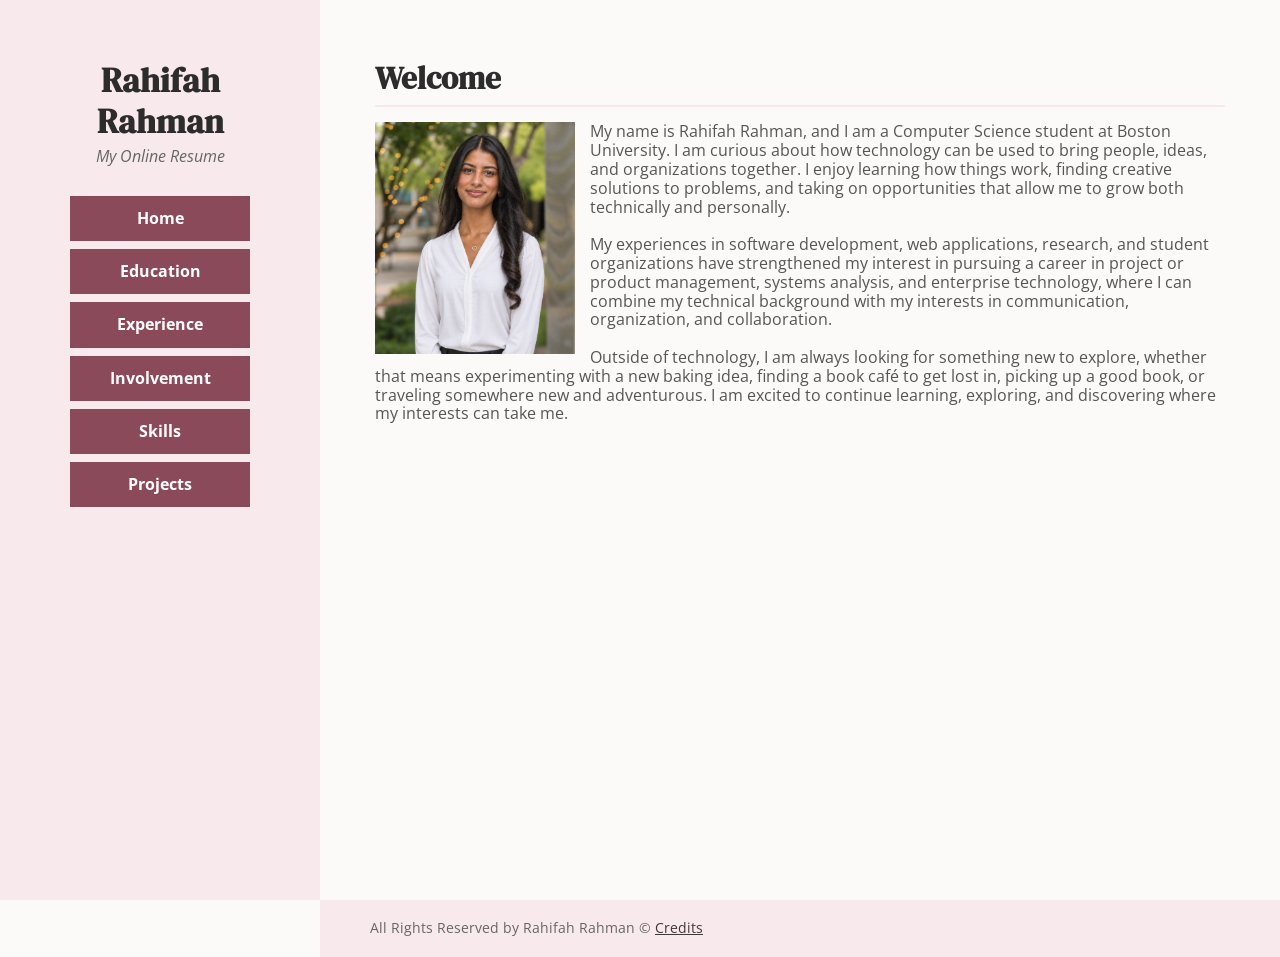
<file: public/index.html>
<!DOCTYPE html>
<html lang="en">
<head>
    <meta charset="UTF-8">
    <meta name="viewport" content="width=device-width, initial-scale=1.0">
    <title>Rahifah Rahman | Home</title>
    <link rel="stylesheet" href="styles.css">
</head>

<body>

<header>
    <h1>Rahifah Rahman</h1>
    <p>My Online Resume</p>

    <nav>
        <ul>
            <li><a href="index.html">Home</a></li>
            <li><a href="education.html">Education</a></li>
            <li><a href="experience.html">Experience</a></li>
            <li><a href="involvement.html">Involvement</a></li>
            <li><a href="skills.html">Skills</a></li>
            <li><a href="projects.html">Projects</a></li>
        </ul>
    </nav>
</header>

<main>
    <section>
        <h2>Welcome</h2>
        <img src="rahifahheadshot.png" alt="Headshot of Rahifah Rahman">
        <p>
            My name is Rahifah Rahman, and I am a Computer Science student at Boston University.
            I am curious about how technology can be used to bring people, ideas, and organizations together.
            I enjoy learning how things work, finding creative solutions to problems,
            and taking on opportunities that allow me to grow both technically and personally.
            <br><br>
            My experiences in software development, web applications, research, and student organizations have
            strengthened my interest in pursuing a career in project or product management, systems analysis,
            and enterprise technology, where I can combine my technical background with my interests in communication,
            organization, and collaboration.
            <br><br>
            Outside of technology, I am always looking for something new to explore, whether that means
            experimenting with a new baking idea, finding a book café to get lost in, picking up a good book,
            or traveling somewhere new and adventurous. I am excited to continue learning, exploring, and discovering
            where my interests can take me.
        </p>
    </section>
</main>

<footer>
    <p>
        All Rights Reserved by Rahifah Rahman &#169;
        <a href="#">Credits</a>
    </p>
</footer>

<script src="script.js"></script>

</body>
</html>
</file>
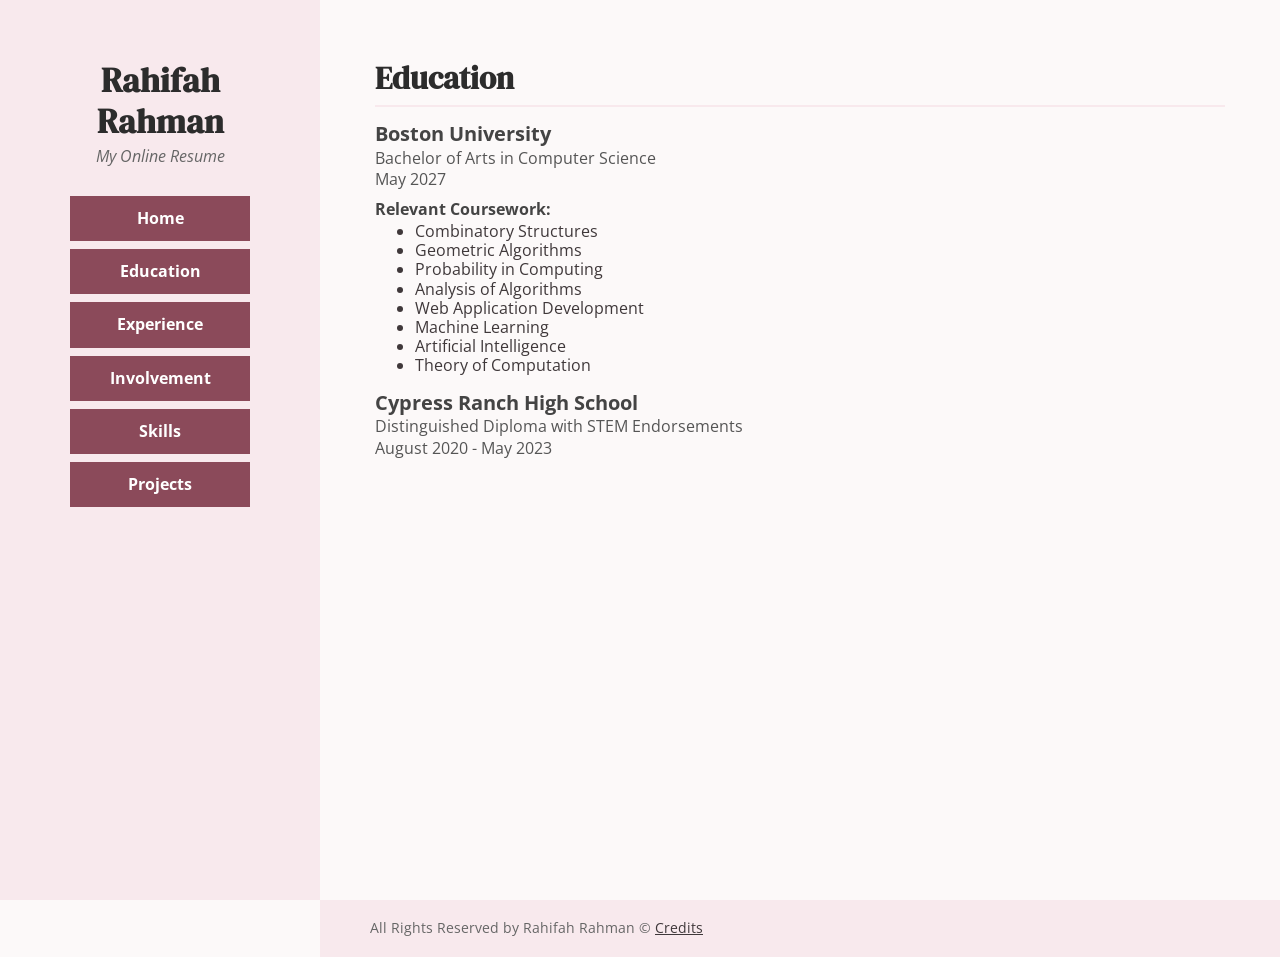
<file: public/education.html>
<!DOCTYPE html>
<html lang="en">
<head>
    <meta charset="UTF-8">
    <meta name="viewport" content="width=device-width, initial-scale=1.0">
    <title>Rahifah Rahman | Education</title>
    <link rel="stylesheet" href="styles.css">
</head>

<body>

<header>
    <h1>Rahifah Rahman</h1>
    <p>My Online Resume</p>

    <nav>
        <ul>
            <li><a href="index.html">Home</a></li>
            <li><a href="education.html">Education</a></li>
            <li><a href="experience.html">Experience</a></li>
            <li><a href="involvement.html">Involvement</a></li>
            <li><a href="skills.html">Skills</a></li>
            <li><a href="projects.html">Projects</a></li>
        </ul>
    </nav>
</header>

<main>
    <section>
        <h2>Education</h2>

        <h3>Boston University</h3>
        <p>Bachelor of Arts in Computer Science</p>
        <p>May 2027</p>
        <h4>Relevant Coursework:</h4>
        <ul>
            <li>Combinatory Structures</li>
            <li>Geometric Algorithms</li>
            <li>Probability in Computing</li>
            <li>Analysis of Algorithms</li>
            <li>Web Application Development</li>
            <li>Machine Learning</li>
            <li>Artificial Intelligence</li>
            <li>Theory of Computation</li>
        </ul>

        <h3>Cypress Ranch High School</h3>
        <p>Distinguished Diploma with STEM Endorsements</p>
        <p>August 2020 - May 2023</p>
    </section>
</main>

<footer>
    <p>
        All Rights Reserved by Rahifah Rahman &#169;
        <a href="#">Credits</a>
    </p>
</footer>

<script src="script.js"></script>

</body>
</html>
</file>
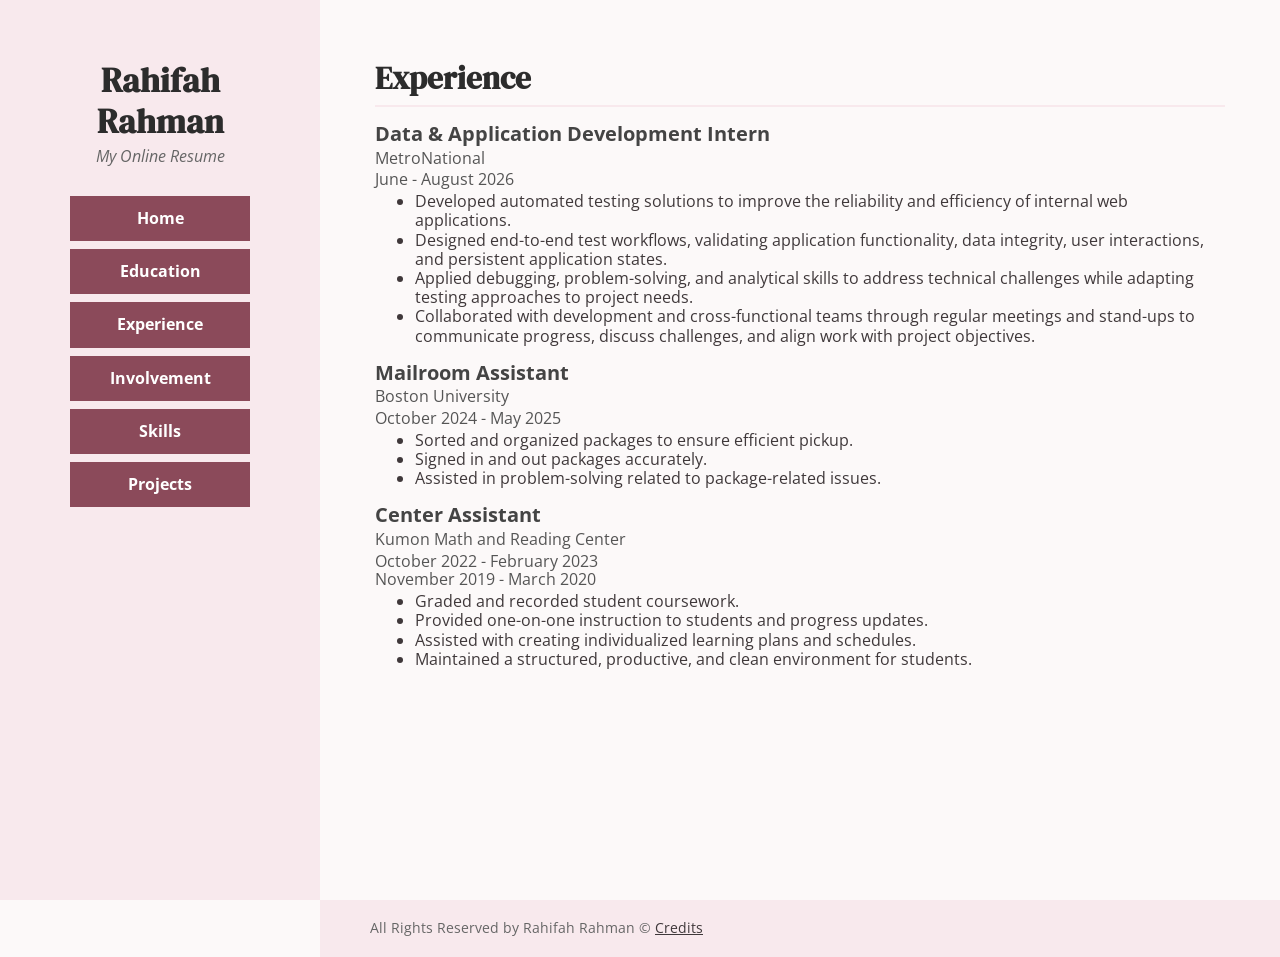
<file: public/experience.html>
<!DOCTYPE html>
<html lang="en">
<head>
    <meta charset="UTF-8">
    <meta name="viewport" content="width=device-width, initial-scale=1.0">
    <title>Rahifah Rahman | Experience</title>
    <link rel="stylesheet" href="styles.css">
</head>

<body>

<header>
    <h1>Rahifah Rahman</h1>
    <p>My Online Resume</p>

    <nav>
        <ul>
            <li><a href="index.html">Home</a></li>
            <li><a href="education.html">Education</a></li>
            <li><a href="experience.html">Experience</a></li>
            <li><a href="involvement.html">Involvement</a></li>
            <li><a href="skills.html">Skills</a></li>
            <li><a href="projects.html">Projects</a></li>
        </ul>
    </nav>
</header>

<main>
    <section>
        <h2>Experience</h2>

        <h3>Data & Application Development Intern</h3>
        <p>MetroNational</p>
        <p>June - August 2026</p>

        <ul>
            <li>Developed automated testing solutions to improve the reliability and efficiency of internal web applications.</li>
            <li>Designed end-to-end test workflows, validating application functionality, data integrity, user interactions, and persistent application states.</li>
            <li>Applied debugging, problem-solving, and analytical skills to address technical challenges while adapting testing approaches to project needs.</li>
            <li>Collaborated with development and cross-functional teams through regular meetings and stand-ups to communicate progress, discuss challenges, and align work with project objectives.</li>
        </ul>

        <h3>Mailroom Assistant</h3>
        <p>Boston University</p>
        <p>October 2024 - May 2025</p>

        <ul>
            <li>Sorted and organized packages to ensure efficient pickup.</li>
            <li>Signed in and out packages accurately.</li>
            <li>Assisted in problem-solving related to package-related issues.</li>
        </ul>

        <h3>Center Assistant</h3>
        <p>Kumon Math and Reading Center</p>
        <p>October 2022 - February 2023 <br>
            November 2019 - March 2020
        </p>

        <ul>
            <li>Graded and recorded student coursework.</li>
            <li>Provided one-on-one instruction to students and progress updates.</li>
            <li>Assisted with creating individualized learning plans and schedules.</li>
            <li>Maintained a structured, productive, and clean environment for students.</li>
        </ul>
    </section>
</main>

<footer>
    <p>
        All Rights Reserved by Rahifah Rahman &#169;
        <a href="#">Credits</a>
    </p>
</footer>

<script src="script.js"></script>

</body>
</html>
</file>
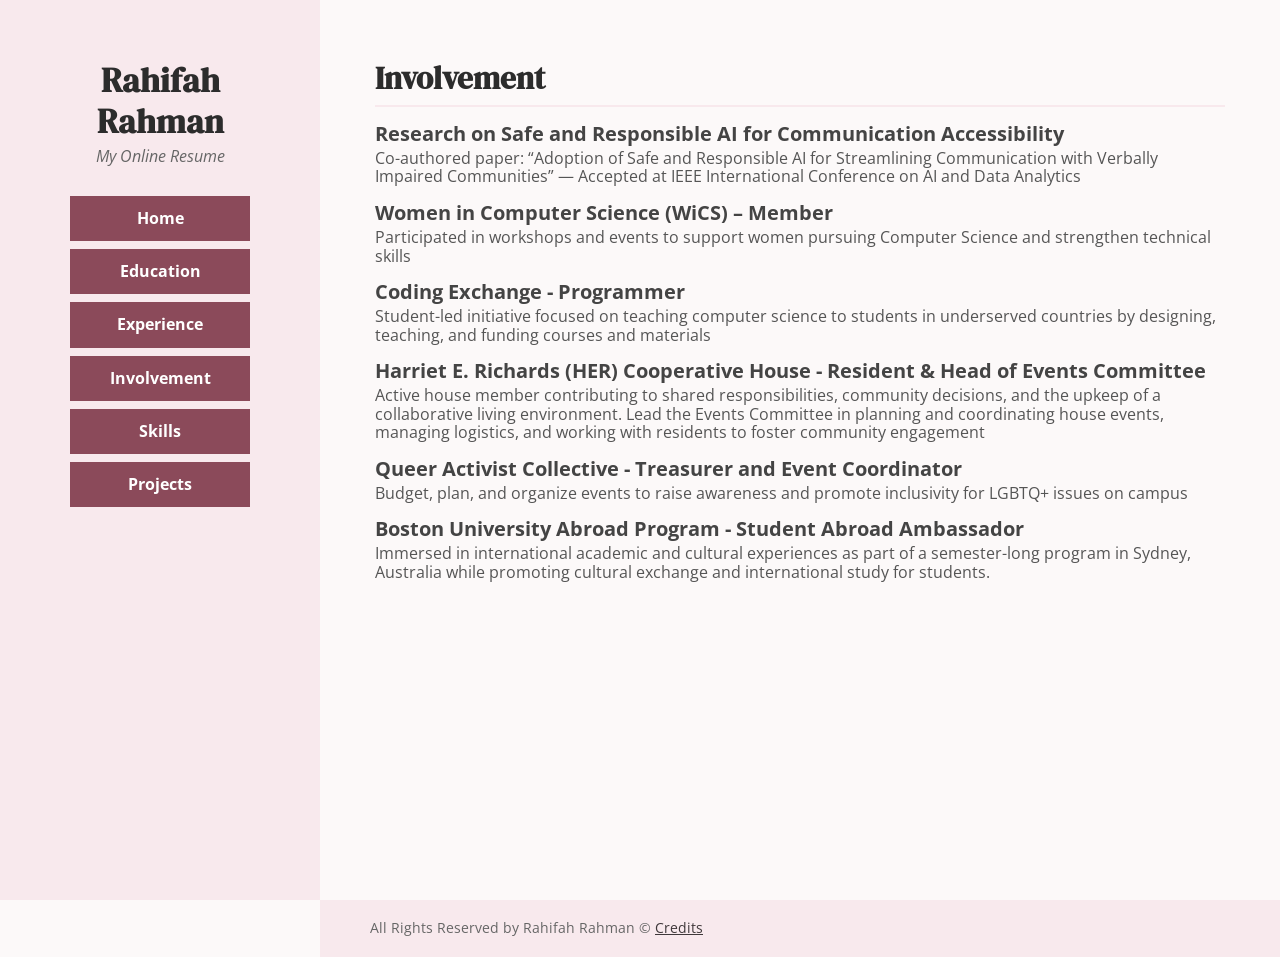
<file: public/involvement.html>
<!DOCTYPE html>
<html lang="en">
<head>
    <meta charset="UTF-8">
    <meta name="viewport" content="width=device-width, initial-scale=1.0">
    <title>Rahifah Rahman | Involvement</title>
    <link rel="stylesheet" href="styles.css">
</head>

<body>

<header>
    <h1>Rahifah Rahman</h1>
    <p>My Online Resume</p>

    <nav>
        <ul>
            <li><a href="index.html">Home</a></li>
            <li><a href="education.html">Education</a></li>
            <li><a href="experience.html">Experience</a></li>
            <li><a href="involvement.html">Involvement</a></li>
            <li><a href="skills.html">Skills</a></li>
            <li><a href="projects.html">Projects</a></li>
        </ul>
    </nav>
</header>

<main>
    <section>
        <h2>Involvement</h2>

        <h3>Research on Safe and Responsible AI for Communication Accessibility</h3>
        <p>Co-authored paper: “Adoption of Safe and Responsible AI for Streamlining Communication with Verbally Impaired Communities” — Accepted at IEEE International Conference on AI and Data Analytics</p>

        <h3>Women in Computer Science (WiCS) – Member</h3>
        <p>Participated in workshops and events to support women pursuing Computer Science and strengthen technical skills</p>

        <h3>Coding Exchange - Programmer</h3>
        <p>Student-led initiative focused on teaching computer science to students in underserved countries by designing, teaching, and funding courses and materials</p>

        <h3>Harriet E. Richards (HER) Cooperative House - Resident & Head of Events Committee</h3>
        <p>Active house member contributing to shared responsibilities, community decisions, and the upkeep of a collaborative living environment. Lead the Events Committee in planning and coordinating house events, managing logistics, and working with residents to foster community engagement</p>

        <h3>Queer Activist Collective - Treasurer and Event Coordinator</h3>
        <p>Budget, plan, and organize events to raise awareness and promote inclusivity for LGBTQ+ issues on campus</p>

        <h3>Boston University Abroad Program - Student Abroad Ambassador</h3>
        <p>Immersed in international academic and cultural experiences as part of a semester-long program in Sydney, Australia while promoting cultural exchange and international study for students.</p>
    </section>
</main>

<footer>
    <p>
        All Rights Reserved by Rahifah Rahman &#169;
        <a href="#">Credits</a>
    </p>
</footer>

<script src="script.js"></script>

</body>
</html>
</file>
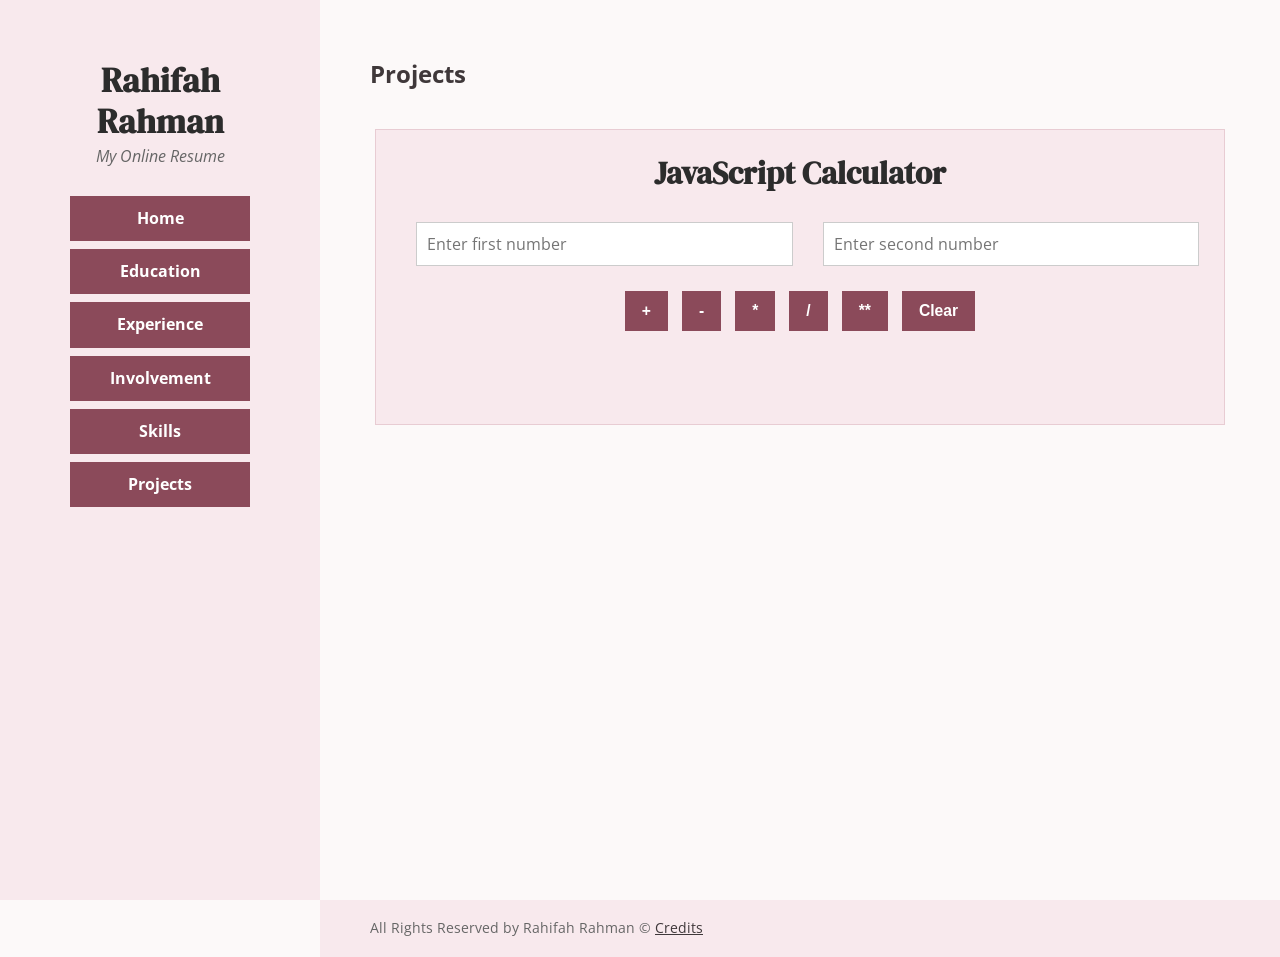
<file: public/projects.html>
<!DOCTYPE html>
<html lang="en">
<head>
    <meta charset="UTF-8">
    <meta name="viewport" content="width=device-width, initial-scale=1.0">
    <title>Rahifah Rahman | Projects</title>
    <link rel="stylesheet" href="styles.css">
</head>

<body>

<header>
    <h1>Rahifah Rahman</h1>
    <p>My Online Resume</p>

    <nav>
        <ul>
            <li><a href="index.html">Home</a></li>
            <li><a href="education.html">Education</a></li>
            <li><a href="experience.html">Experience</a></li>
            <li><a href="involvement.html">Involvement</a></li>
            <li><a href="skills.html">Skills</a></li>
            <li><a href="projects.html">Projects</a></li>
        </ul>
    </nav>
</header>

<main>

    <h2>Projects</h2>

    <section class="calculator">
        <h2>JavaScript Calculator</h2>

        <div class="calculator-inputs">
            <label for="number1"></label><input type="number" id="number1" placeholder="Enter first number">
            <label for="number2"></label><input type="number" id="number2" placeholder="Enter second number">
        </div>

        <div class="calculator-buttons">
            <button onclick="addition()">+</button>
            <button onclick="subtraction()">-</button>
            <button onclick="multiplication()">*</button>
            <button onclick="division()">/</button>
            <button onclick="power()">**</button>
            <button onclick="clearCalculator()">Clear</button>
        </div>

        <div class="calculator-result">
            <h3 id="output"></h3>
        </div>
    </section>

</main>

<footer>
    <p>
        All Rights Reserved by Rahifah Rahman &#169;
        <a href="#">Credits</a>
    </p>
</footer>

<script src="script.js"></script>

</body>
</html>
</file>
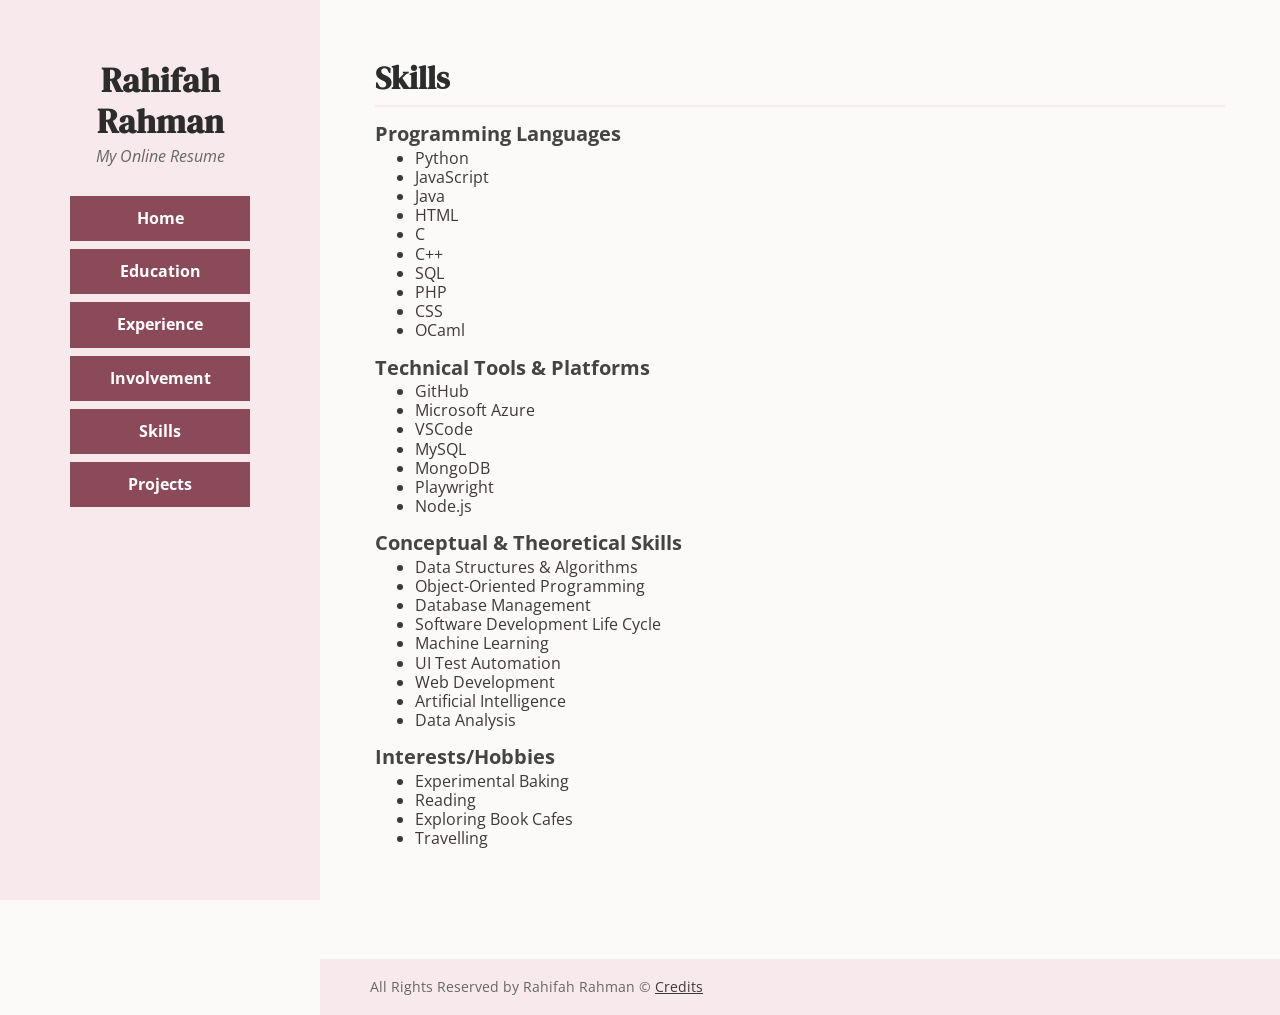
<file: public/skills.html>
<!DOCTYPE html>
<html lang="en">
<head>
    <meta charset="UTF-8">
    <meta name="viewport" content="width=device-width, initial-scale=1.0">
    <title>Rahifah Rahman | Skills</title>
    <link rel="stylesheet" href="styles.css">
</head>

<body>

<header>
    <h1>Rahifah Rahman</h1>
    <p>My Online Resume</p>

    <nav>
        <ul>
            <li><a href="index.html">Home</a></li>
            <li><a href="education.html">Education</a></li>
            <li><a href="experience.html">Experience</a></li>
            <li><a href="involvement.html">Involvement</a></li>
            <li><a href="skills.html">Skills</a></li>
            <li><a href="projects.html">Projects</a></li>
        </ul>
    </nav>
</header>

<main>
    <section>
        <h2>Skills</h2>

        <h3>Programming Languages</h3>

        <ul>
            <li>Python</li>
            <li>JavaScript</li>
            <li>Java</li>
            <li>HTML</li>
            <li>C</li>
            <li>C++</li>
            <li>SQL</li>
            <li>PHP</li>
            <li>CSS</li>
            <li>OCaml</li>
        </ul>

        <h3>Technical Tools & Platforms</h3>

        <ul>
            <li>GitHub</li>
            <li>Microsoft Azure</li>
            <li>VSCode</li>
            <li>MySQL</li>
            <li>MongoDB</li>
            <li>Playwright</li>
            <li>Node.js</li>
        </ul>

        <h3>Conceptual & Theoretical Skills</h3>

        <ul>
            <li>Data Structures & Algorithms</li>
            <li>Object-Oriented Programming</li>
            <li>Database Management</li>
            <li>Software Development Life Cycle</li>
            <li>Machine Learning</li>
            <li>UI Test Automation</li>
            <li>Web Development</li>
            <li>Artificial Intelligence</li>
            <li>Data Analysis</li>
        </ul>

        <h3>Interests/Hobbies</h3>

        <ul>
            <li>Experimental Baking</li>
            <li>Reading</li>
            <li>Exploring Book Cafes</li>
            <li>Travelling</li>
        </ul>
    </section>
</main>

<footer>
    <p>
        All Rights Reserved by Rahifah Rahman &#169;
        <a href="#">Credits</a>
    </p>
</footer>

<script src="script.js"></script>

</body>
</html>
</file>
<file: public/styles.css>
@import url('https://fonts.googleapis.com/css2?family=DM+Serif+Display&family=Open+Sans:wght@400;500;600;700&display=swap');

* {
    margin: 0;
    box-sizing: border-box;
}

body {
    font-family: "Open Sans", Arial, sans-serif;
    color: #3F383A;
    background-color: #FCF9F9;
    line-height: 1.2;
}

header {
    background-color: #F8E9ED;
    color: #3F383A;
    text-align: center;
    padding: 30px 25px;
}

header h1 {
    font-family: "DM Serif Display", Georgia, serif;
    font-size: calc(1.8rem + 0.3vw);
    margin-bottom: 5px;
    color: #2C2C2C;
}

header p {
    font-size: calc(0.9rem + 0.1vw);
    margin-bottom: 20px;
    color: #666666;
    font-style: italic;
}

nav ul {
    list-style-type: none;
    padding: 0;
    margin: 0;
    text-align: center;
}

nav li {
    display: inline;
}

nav a {
    display: inline-block;
    width: 180px;
    padding: 12px 18px;
    margin: 5px;
    background-color: #8B4A5A;
    color: white;
    text-decoration: none;
    font-weight: bold;
    text-align: center;
    border: 1px solid #8B4A5A;
}

nav a:hover {
    background-color: #B87585;
    border-color: #B87585;
}

main {
    width: 100%;
    min-height: 100vh;
    padding: 40px 30px;
}

section {
    max-width: 850px;
    margin: 0 auto 40px auto;
}

section h2 {
    font-family: "DM Serif Display", Georgia, serif;
    font-size: calc(1.7rem + 0.3vw);
    color: #2C2C2C;
    margin-bottom: 15px;
    padding-bottom: 8px;
    border-bottom: 2px solid #F8E9ED;
}

section h3 {
    font-size: calc(1.1rem + 0.15vw);
    color: #444444;
    margin-top: 15px;
    margin-bottom: 3px;
}

section h4 {
    font-size: calc(0.95rem + 0.1vw);
    color: #444444;
    margin-top: 10px;
    margin-bottom: 3px;
}

section p {
    font-size: calc(0.9rem + 0.1vw);
    color: #555555;
    margin-top: 3px;
    margin-bottom: 3px;
}

section ul {
    margin-top: 3px;
    margin-bottom: 10px;
}

section img {
    width: 200px;
    max-width: 100%;
    height: auto;
    float: left;
    margin-right: 15px;
    margin-bottom: 5px;
}

.calculator {
    max-width: 850px;
    margin: 40px auto;
    padding: 25px;
    background-color: #F8E9ED;
    border: 1px solid #E8CCD3;
    text-align: center;
}

.calculator h2 {
    margin-bottom: 20px;
}

.calculator-inputs {
    display: flex;
    gap: 15px;
    margin-bottom: 20px;
}

.calculator-inputs input {
    width: 50%;
    padding: 10px;
    font-family: "Open Sans", Arial, sans-serif;
    font-size: calc(0.9rem + 0.1vw);
    border: 1px solid #CCCCCC;
}

.calculator-buttons {
    text-align: center;
    margin-bottom: 20px;
}

.calculator button {
    padding: 10px 16px;
    margin: 5px;
    background-color: #8B4A5A;
    color: white;
    border: 1px solid #8B4A5A;
    font-size: calc(0.9rem + 0.1vw);
    font-weight: bold;
}

.calculator button:hover {
    background-color: #B87585;
    border-color: #B87585;
}

#output {
    min-height: 40px;
}

footer {
    background-color: #F8E9ED;
    padding: 18px 25px;
    text-align: center;
    color: #666666;
    font-size: calc(0.8rem + 0.1vw);
}

footer a {
    color: #3F383A;
    text-decoration: underline;
}

@media (min-width: 751px) {

    header {
        position: fixed;
        left: 0;
        top: 0;
        width: 25%;
        height: 100vh;
        padding: 60px 35px;
    }

    header h1 {
        font-size: calc(1.9rem + 0.3vw);
    }

    header p {
        margin-bottom: 30px;
    }

    nav li {
        display: block;
    }

    nav a {
        display: block;
        width: 180px;
        max-width: 100%;
        margin: 8px auto;
    }

    main {
        width: 75%;
        margin-left: 25%;
        padding: 60px 50px;
    }

    section {
        width: 100%;
        margin-bottom: 50px;
    }

    .calculator {
        width: 100%;
    }

    footer {
        width: 75%;
        margin-left: 25%;
        padding: 20px 50px;
        text-align: left;
    }
}

@media (max-width: 750px) {

    header {
        position: static;
        height: auto;
    }

    header h1 {
        font-size: calc(1.6rem + 0.3vw);
    }

    nav ul {
        display: flex;
        flex-wrap: nowrap;
        justify-content: center;
        align-items: center;
        gap: 3px;
    }

    nav li {
        display: block;
        flex: 1;
    }

    nav a {
        display: block;
        width: 100%;
        padding: 8px 3px;
        margin: 0;
        font-size: 11px;
        white-space: nowrap;
    }

    main {
        padding: 35px 15px;
    }

    section {
        width: 100%;
        margin-bottom: 35px;
    }

    section img {
        width: 150px;
        margin-right: 10px;
    }

    .calculator {
        width: 100%;
        padding: 20px;
        margin-top: 35px;
    }

    .calculator-inputs {
        display: block;
    }

    .calculator-inputs input {
        width: 100%;
        margin-bottom: 10px;
    }

    .calculator button {
        padding: 9px 14px;
        margin: 4px;
    }

    footer {
        width: 100%;
    }
}
</file>
